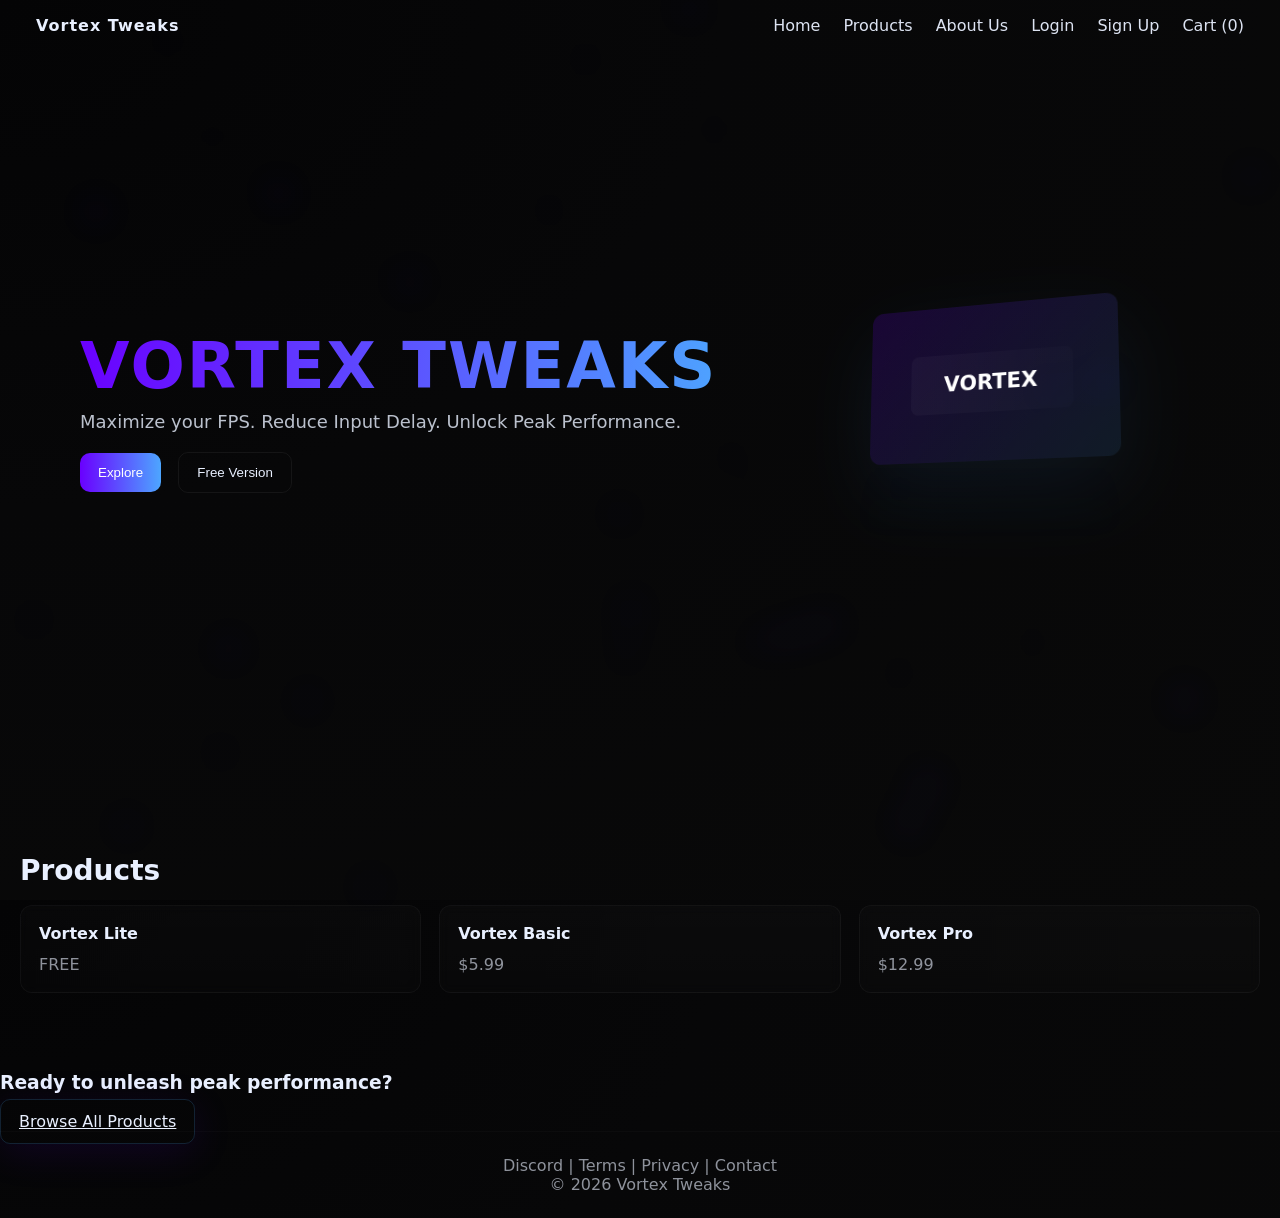
<file: index.html>
<!doctype html>
<html lang="en">
<head>
  <meta charset="utf-8" />
  <meta name="viewport" content="width=device-width,initial-scale=1" />
  <title>Vortex Tweaks</title>
  <link rel="stylesheet" href="styles.css">
  <link rel="icon" href="data:;base64,iVBORw0KGgo=">
</head>
<body>
  <div id="particles"></div>
  <header class="navbar" id="navbar">
	<div class="brand">Vortex Tweaks</div>
	<nav>
	  <a href="index.html">Home</a>
	  <a href="products.html">Products</a>
	  <a href="about.html">About Us</a>
	  <a href="login.html">Login</a>
	  <a href="signup.html">Sign Up</a>
	  <a href="cart.html">Cart (<span id="cart-count">0</span>)</a>
	</nav>
  </header>

  <main>
	<section class="hero">
	  <div class="hero-inner">
		<div class="hero-text">
		  <h1 class="vortex-title">VORTEX TWEAKS</h1>
		  <p class="subtitle">Maximize your FPS. Reduce Input Delay. Unlock Peak Performance.</p>
		  <div class="hero-cta">
			<button class="btn btn-primary" id="explore-btn">Explore</button>
			<button class="btn btn-ghost" id="free-btn">Free Version</button>
		  </div>
		</div>

		<div class="hero-product">
		  <div class="product-box-wrap">
			<div class="product-box">
			  <div class="product-face">VORTEX</div>
			</div>
			<div class="product-reflection"></div>
		  </div>
		</div>
	  </div>
	</section>

	<section id="products-preview" class="section products-preview">
	  <h2 class="section-title">Products</h2>
	  <div class="cards" id="products-list">
		<!-- Preview cards populated from products.html data pattern via JS -->
	  </div>
	</section>

	<section class="about-cta">
	  <h3>Ready to unleash peak performance?</h3>
	  <a class="btn btn-glow" href="products.html">Browse All Products</a>
	</section>
  </main>

  <footer class="site-footer">
	<div>Discord | Terms | Privacy | Contact</div>
	<div>© 2026 Vortex Tweaks</div>
  </footer>

  <script src="scripts.js"></script>
</body>
</html>
</file>
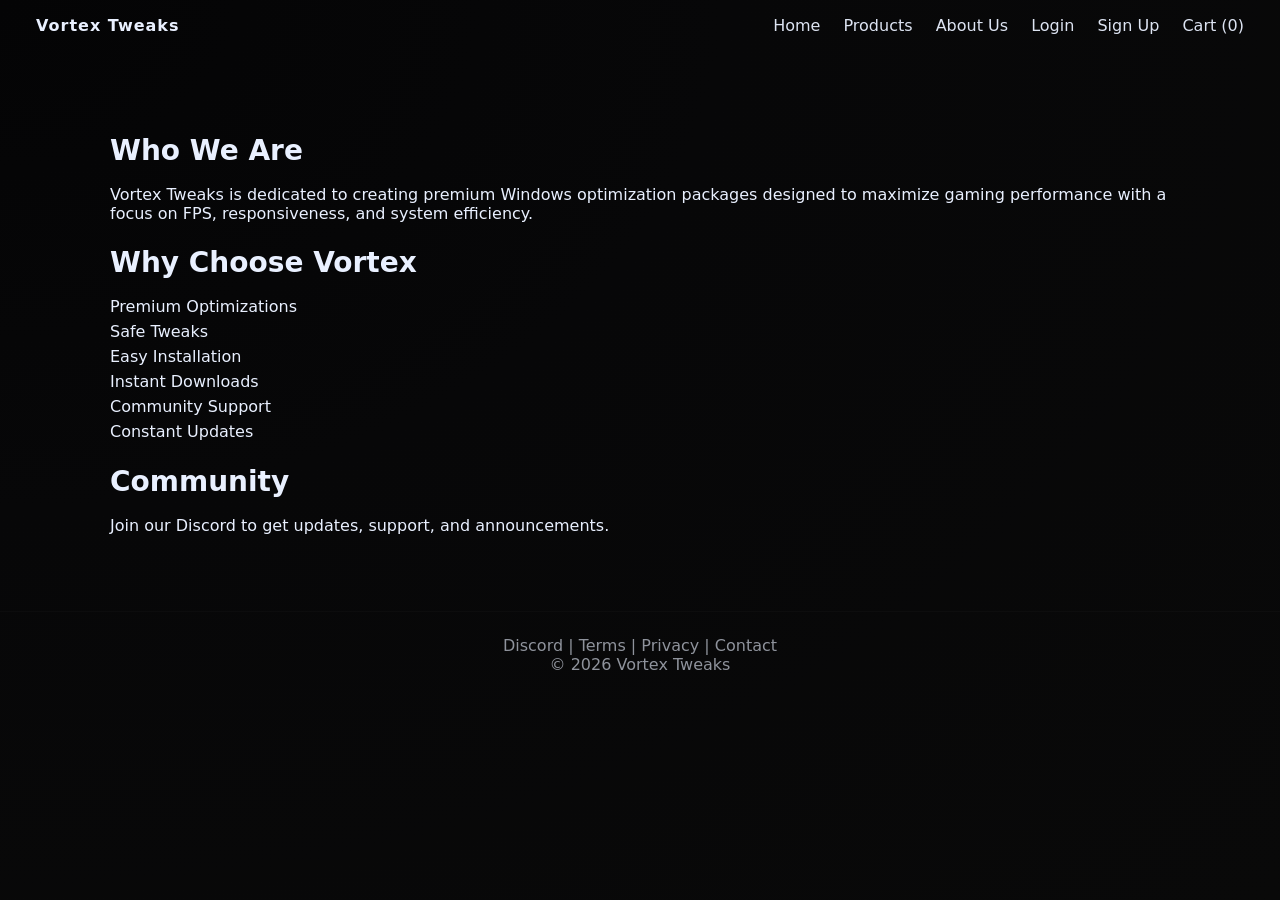
<file: about.html>
<!doctype html>
<html lang="en">
<head>
  <meta charset="utf-8" />
  <meta name="viewport" content="width=device-width,initial-scale=1" />
  <title>About Us - Vortex Tweaks</title>
  <link rel="stylesheet" href="styles.css">
</head>
<body>
  <header class="navbar" id="navbar">
	<div class="brand">Vortex Tweaks</div>
	<nav>
	  <a href="index.html">Home</a>
	  <a href="products.html">Products</a>
	  <a href="about.html">About Us</a>
	  <a href="login.html">Login</a>
	  <a href="signup.html">Sign Up</a>
	  <a href="cart.html">Cart (<span id="cart-count">0</span>)</a>
	</nav>
  </header>

  <main class="container">
	<section class="section">
	  <h1 class="section-title">Who We Are</h1>
	  <p>Vortex Tweaks is dedicated to creating premium Windows optimization packages designed to maximize gaming performance with a focus on FPS, responsiveness, and system efficiency.</p>

	  <h2 class="section-title">Why Choose Vortex</h2>
	  <ul class="features">
		<li>Premium Optimizations</li>
		<li>Safe Tweaks</li>
		<li>Easy Installation</li>
		<li>Instant Downloads</li>
		<li>Community Support</li>
		<li>Constant Updates</li>
	  </ul>

	  <h2 class="section-title">Community</h2>
	  <p>Join our Discord to get updates, support, and announcements.</p>
	</section>
  </main>

  <footer class="site-footer">
	<div>Discord | Terms | Privacy | Contact</div>
	<div>© 2026 Vortex Tweaks</div>
  </footer>

  <script src="scripts.js"></script>
</body>
</html>
</file>
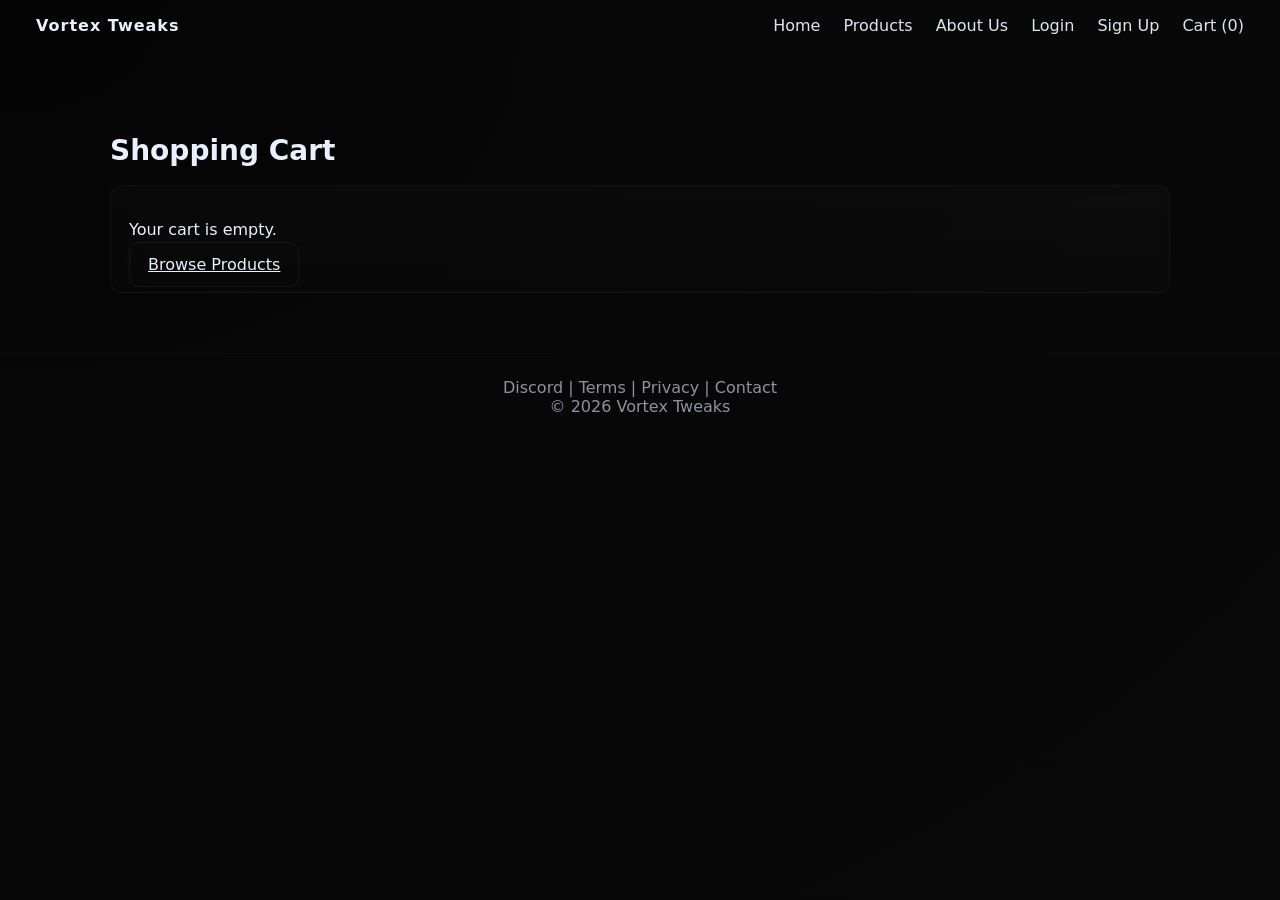
<file: cart.html>
<!doctype html>
<html lang="en">
<head>
  <meta charset="utf-8" />
  <meta name="viewport" content="width=device-width,initial-scale=1" />
  <title>Cart - Vortex Tweaks</title>
  <link rel="stylesheet" href="styles.css">
</head>
<body>
  <header class="navbar" id="navbar">
	<div class="brand">Vortex Tweaks</div>
	<nav>
	  <a href="index.html">Home</a>
	  <a href="products.html">Products</a>
	  <a href="about.html">About Us</a>
	  <a href="login.html">Login</a>
	  <a href="signup.html">Sign Up</a>
	  <a href="cart.html">Cart (<span id="cart-count">0</span>)</a>
	</nav>
  </header>

  <main class="container">
	<section class="section">
	  <h1 class="section-title">Shopping Cart</h1>
	  <div id="cart-root">
		<!-- Cart items injected by scripts.js -->
	  </div>
	</section>
  </main>

  <footer class="site-footer">
	<div>Discord | Terms | Privacy | Contact</div>
	<div>© 2026 Vortex Tweaks</div>
  </footer>

  <script src="scripts.js"></script>
</body>
</html>
</file>
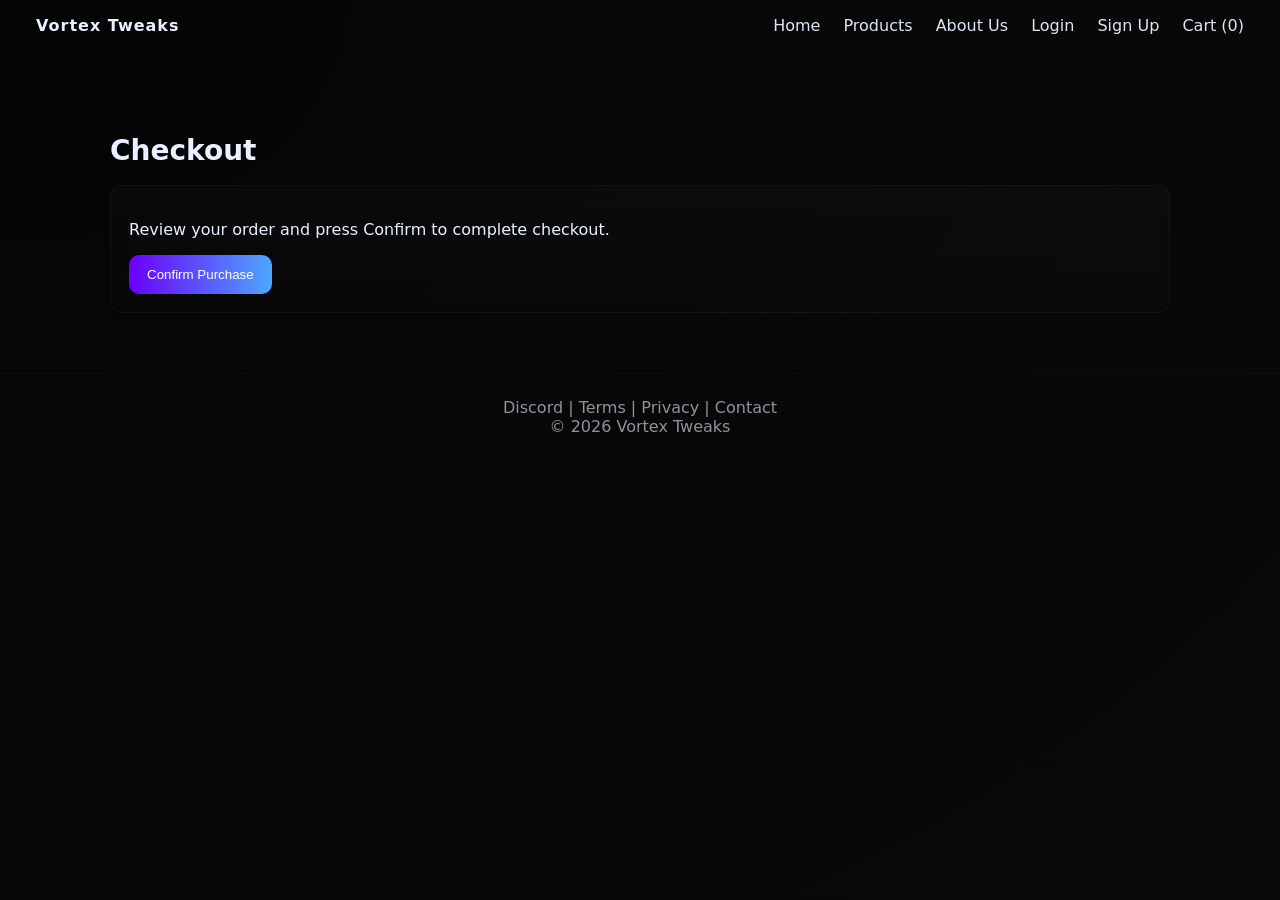
<file: checkout.html>
<!doctype html>
<html lang="en">
<head>
  <meta charset="utf-8" />
  <meta name="viewport" content="width=device-width,initial-scale=1" />
  <title>Checkout - Vortex Tweaks</title>
  <link rel="stylesheet" href="styles.css">
</head>
<body>
  <header class="navbar" id="navbar">
	<div class="brand">Vortex Tweaks</div>
	<nav>
	  <a href="index.html">Home</a>
	  <a href="products.html">Products</a>
	  <a href="about.html">About Us</a>
	  <a href="login.html">Login</a>
	  <a href="signup.html">Sign Up</a>
	  <a href="cart.html">Cart (<span id="cart-count">0</span>)</a>
	</nav>
  </header>

  <main class="container">
	<section class="section">
	  <h1 class="section-title">Checkout</h1>
	  <div class="card glass">
		<p id="checkout-summary">Review your order and press Confirm to complete checkout.</p>
		<button class="btn btn-primary" id="confirm-checkout">Confirm Purchase</button>
	  </div>
	</section>
  </main>

  <footer class="site-footer">
	<div>Discord | Terms | Privacy | Contact</div>
	<div>© 2026 Vortex Tweaks</div>
  </footer>

  <script src="scripts.js"></script>
</body>
</html>
</file>
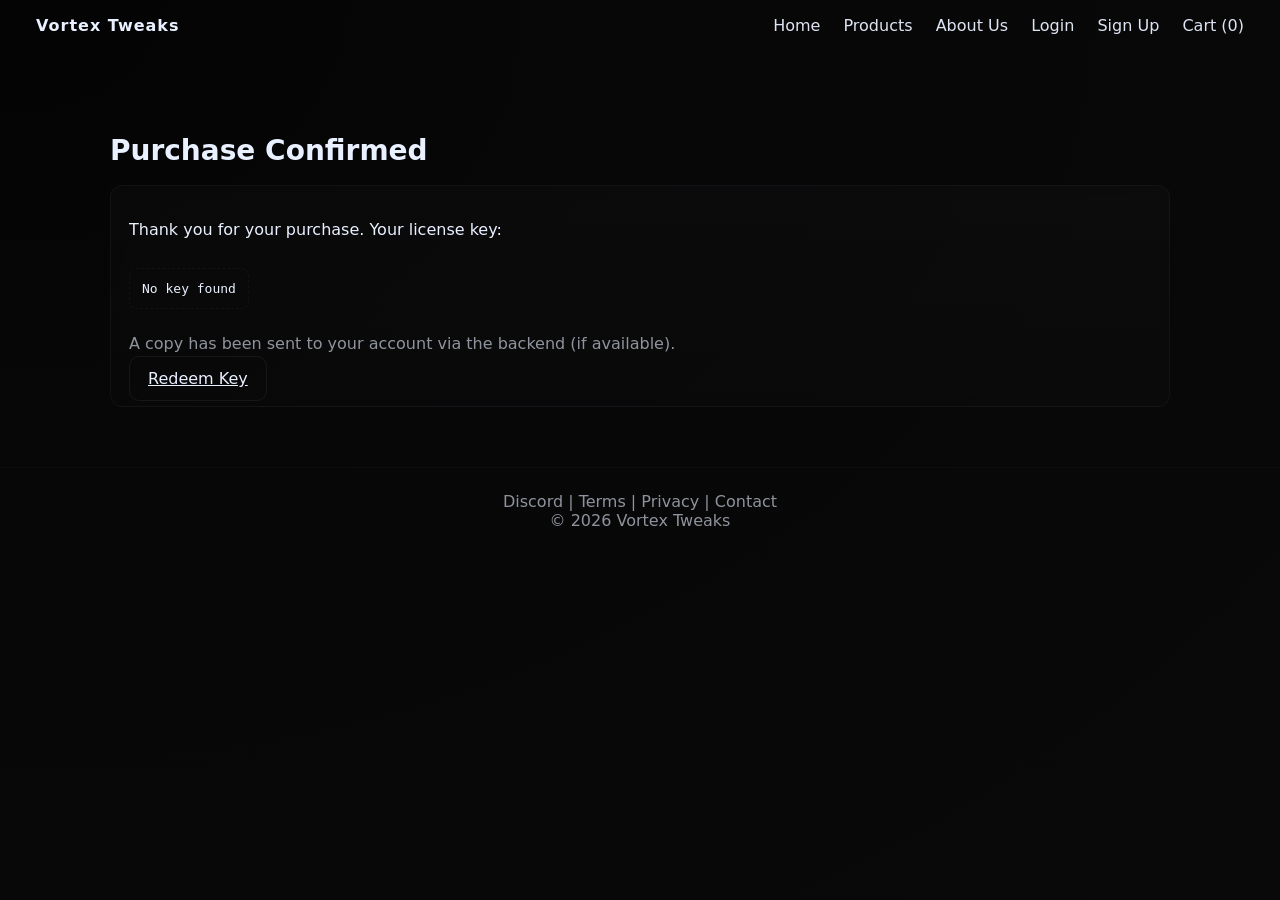
<file: confirm.html>
<!doctype html>
<html lang="en">
<head>
  <meta charset="utf-8" />
  <meta name="viewport" content="width=device-width,initial-scale=1" />
  <title>Confirmation - Vortex Tweaks</title>
  <link rel="stylesheet" href="styles.css">
</head>
<body>
  <header class="navbar" id="navbar">
	<div class="brand">Vortex Tweaks</div>
	<nav>
	  <a href="index.html">Home</a>
	  <a href="products.html">Products</a>
	  <a href="about.html">About Us</a>
	  <a href="login.html">Login</a>
	  <a href="signup.html">Sign Up</a>
	  <a href="cart.html">Cart (<span id="cart-count">0</span>)</a>
	</nav>
  </header>

  <main class="container">
	<section class="section">
	  <h1 class="section-title">Purchase Confirmed</h1>
	  <div class="card glass" id="confirmation-card">
		<p>Thank you for your purchase. Your license key:</p>
		<pre id="license-key" class="license-key">-</pre>
		<p class="muted">A copy has been sent to your account via the backend (if available).</p>
		<a class="btn" href="redeem.html">Redeem Key</a>
	  </div>
	</section>
  </main>

  <footer class="site-footer">
	<div>Discord | Terms | Privacy | Contact</div>
	<div>© 2026 Vortex Tweaks</div>
  </footer>

  <script src="scripts.js"></script>
</body>
</html>
</file>
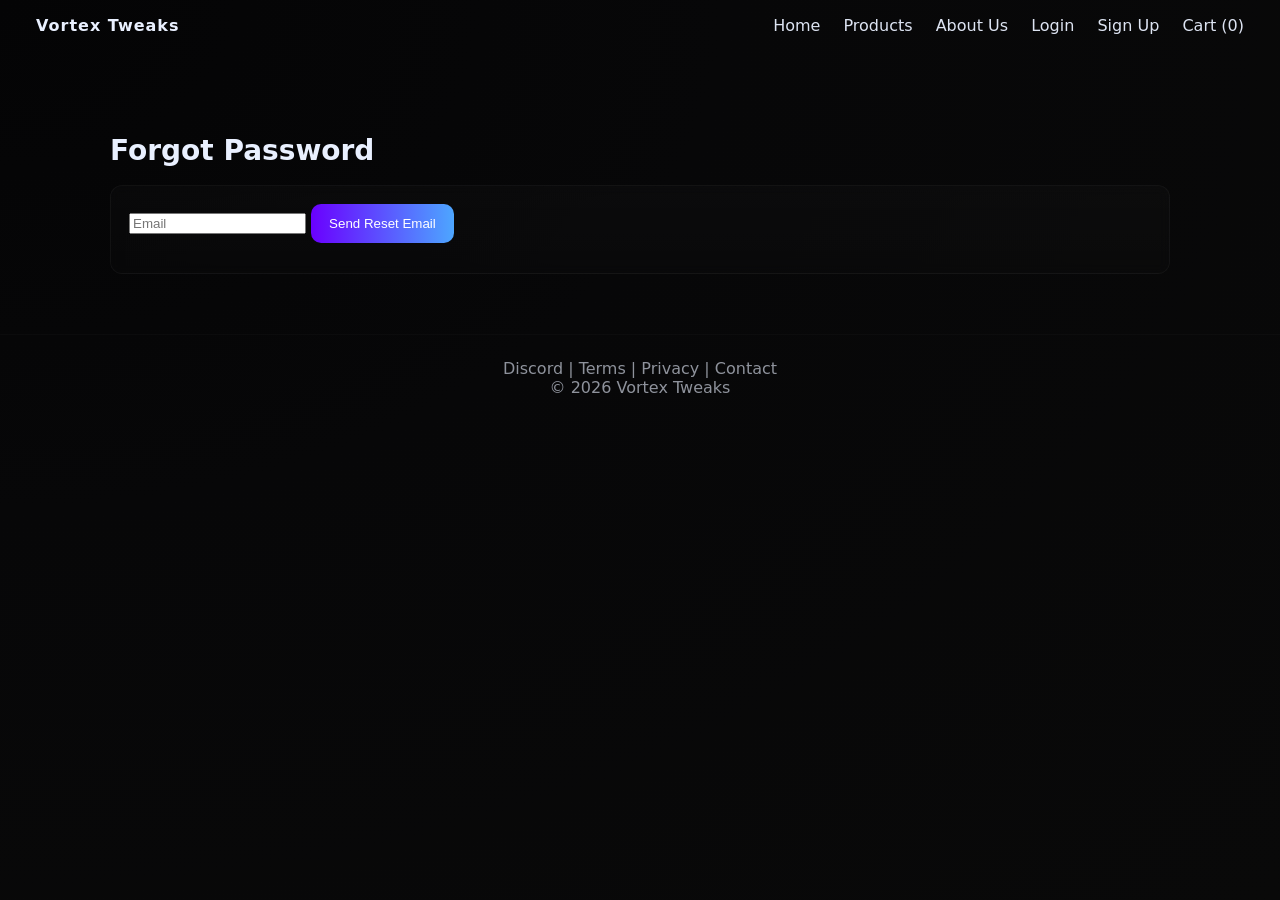
<file: forgot.html>
<!doctype html>
<html lang="en">
<head>
  <meta charset="utf-8" />
  <meta name="viewport" content="width=device-width,initial-scale=1" />
  <title>Forgot Password - Vortex Tweaks</title>
  <link rel="stylesheet" href="styles.css">
</head>
<body>
  <header class="navbar" id="navbar">
	<div class="brand">Vortex Tweaks</div>
	<nav>
	  <a href="index.html">Home</a>
	  <a href="products.html">Products</a>
	  <a href="about.html">About Us</a>
	  <a href="login.html">Login</a>
	  <a href="signup.html">Sign Up</a>
	  <a href="cart.html">Cart (<span id="cart-count">0</span>)</a>
	</nav>
  </header>

  <main class="container">
	<section class="section">
	  <h1 class="section-title">Forgot Password</h1>
	  <div class="card glass">
		<input id="forgot-email" placeholder="Email" />
		<button class="btn btn-primary" id="forgot-btn">Send Reset Email</button>
		<div id="forgot-msg" class="muted"></div>
	  </div>
	</section>
  </main>

  <footer class="site-footer">
	<div>Discord | Terms | Privacy | Contact</div>
	<div>© 2026 Vortex Tweaks</div>
  </footer>

  <script src="scripts.js"></script>
</body>
</html>
</file>
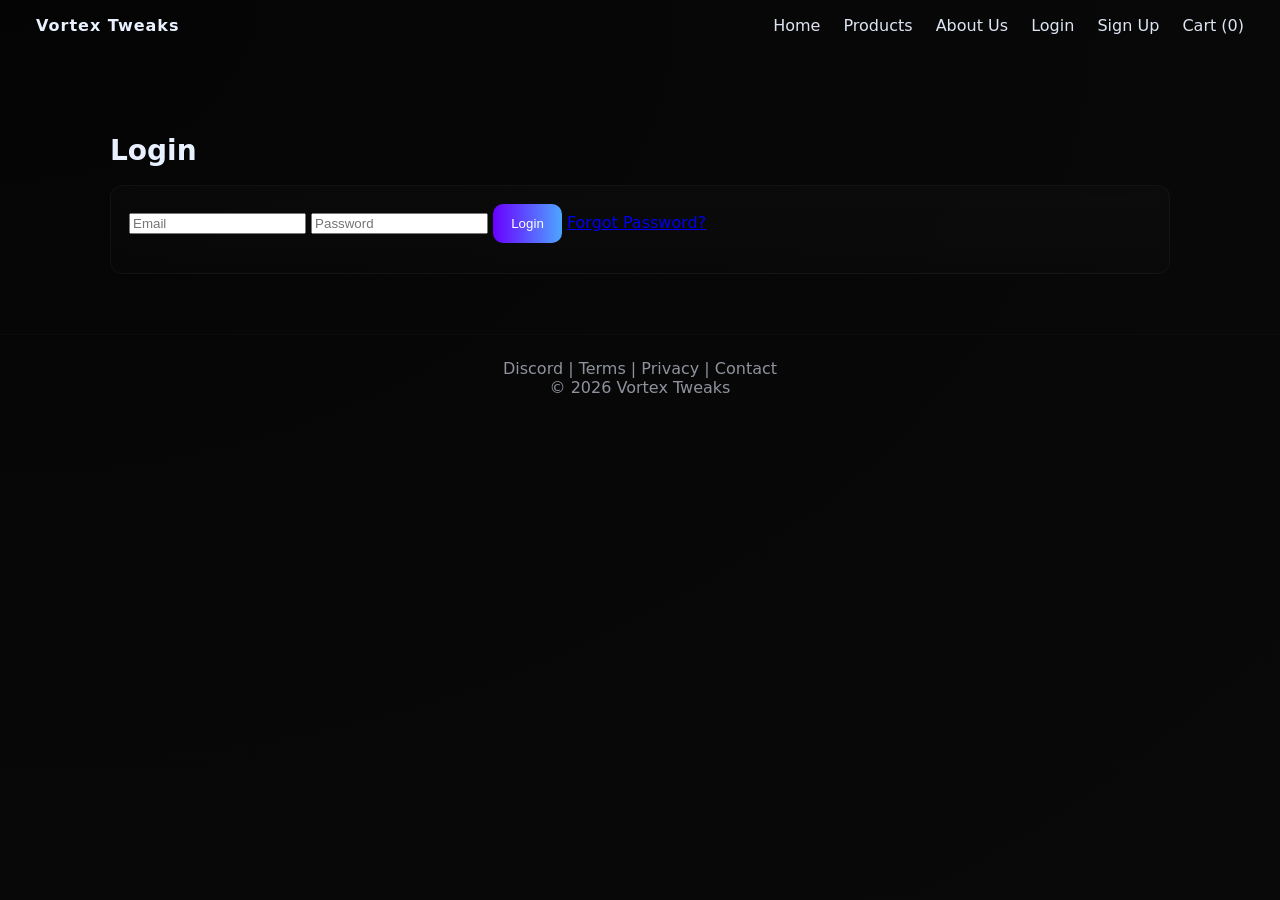
<file: login.html>
<!doctype html>
<html lang="en">
<head>
  <meta charset="utf-8" />
  <meta name="viewport" content="width=device-width,initial-scale=1" />
  <title>Login - Vortex Tweaks</title>
  <link rel="stylesheet" href="styles.css">
</head>
<body>
  <header class="navbar" id="navbar">
	<div class="brand">Vortex Tweaks</div>
	<nav>
	  <a href="index.html">Home</a>
	  <a href="products.html">Products</a>
	  <a href="about.html">About Us</a>
	  <a href="login.html">Login</a>
	  <a href="signup.html">Sign Up</a>
	  <a href="cart.html">Cart (<span id="cart-count">0</span>)</a>
	</nav>
  </header>

  <main class="container">
	<section class="section">
	  <h1 class="section-title">Login</h1>
	  <div class="card glass">
		<input id="login-email" placeholder="Email" />
		<input id="login-password" placeholder="Password" type="password" />
		<button class="btn btn-primary" id="login-btn">Login</button>
		<a href="forgot.html">Forgot Password?</a>
		<div id="login-msg" class="muted"></div>
	  </div>
	</section>
  </main>

  <footer class="site-footer">
	<div>Discord | Terms | Privacy | Contact</div>
	<div>© 2026 Vortex Tweaks</div>
  </footer>

  <script src="scripts.js"></script>
</body>
</html>
</file>
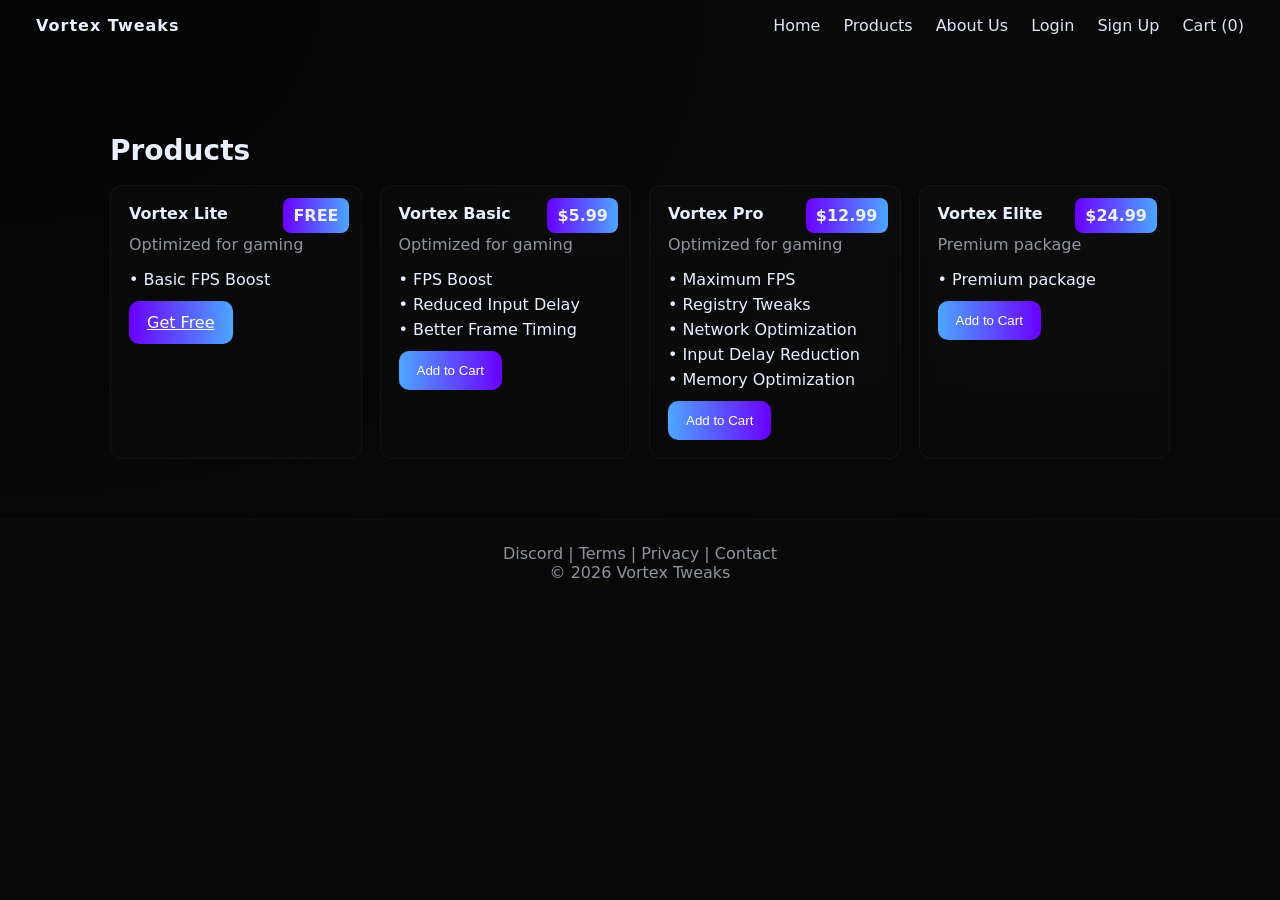
<file: products.html>
<!doctype html>
<html lang="en">
<head>
  <meta charset="utf-8" />
  <meta name="viewport" content="width=device-width,initial-scale=1" />
  <title>Products - Vortex Tweaks</title>
  <link rel="stylesheet" href="styles.css">
</head>
<body>
  <header class="navbar" id="navbar">
	<div class="brand">Vortex Tweaks</div>
	<nav>
	  <a href="index.html">Home</a>
	  <a href="products.html">Products</a>
	  <a href="about.html">About Us</a>
	  <a href="login.html">Login</a>
	  <a href="signup.html">Sign Up</a>
	  <a href="cart.html">Cart (<span id="cart-count">0</span>)</a>
	</nav>
  </header>

  <main class="container">
	<section class="section">
	  <h1 class="section-title">Products</h1>
	  <div class="cards" id="product-catalog">
		<!-- Product cards rendered by JS -->
	  </div>
	</section>
  </main>

  <footer class="site-footer">
	<div>Discord | Terms | Privacy | Contact</div>
	<div>© 2026 Vortex Tweaks</div>
  </footer>

  <script src="scripts.js"></script>
</body>
</html>
</file>
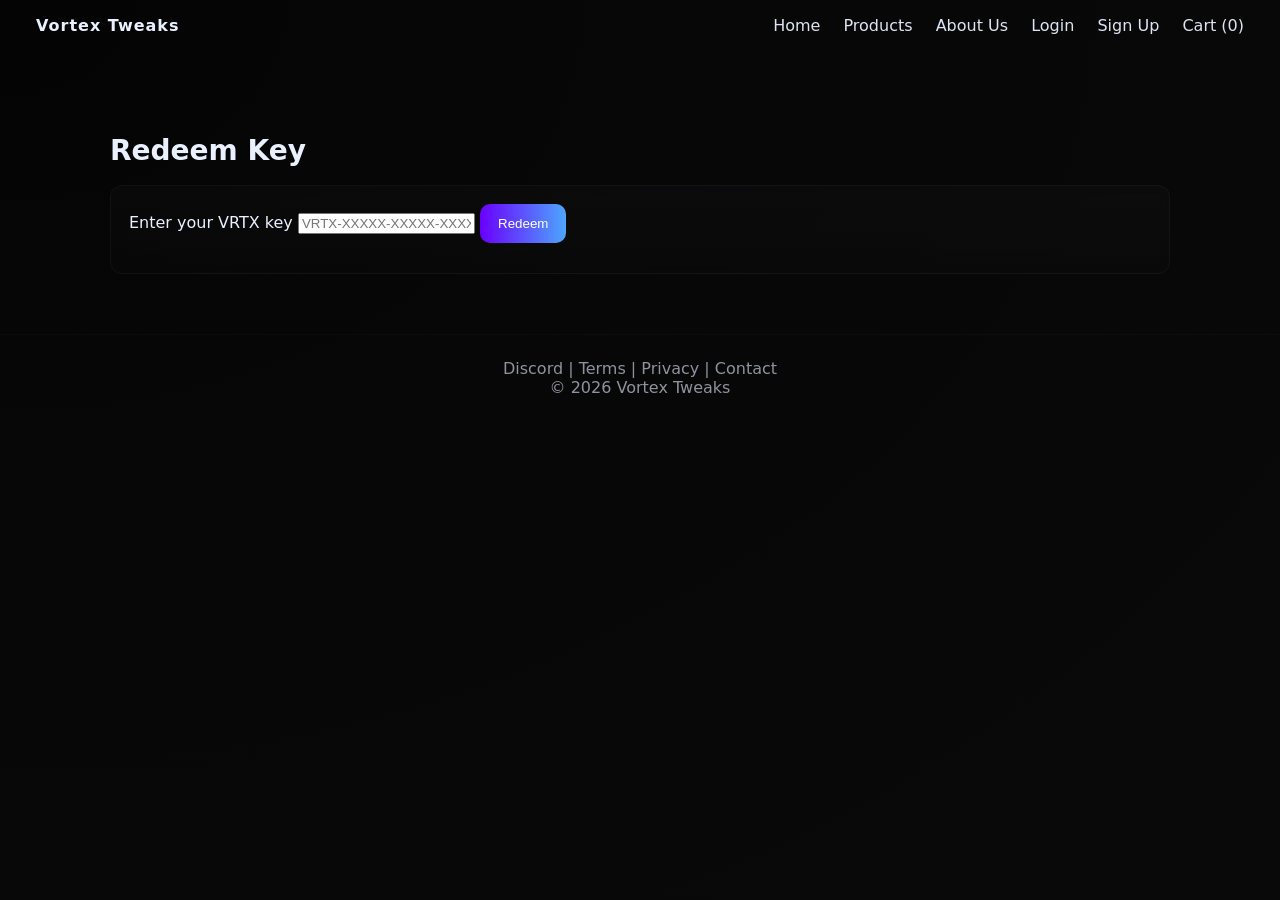
<file: redeem.html>
<!doctype html>
<html lang="en">
<head>
  <meta charset="utf-8" />
  <meta name="viewport" content="width=device-width,initial-scale=1" />
  <title>Redeem - Vortex Tweaks</title>
  <link rel="stylesheet" href="styles.css">
</head>
<body>
  <header class="navbar" id="navbar">
	<div class="brand">Vortex Tweaks</div>
	<nav>
	  <a href="index.html">Home</a>
	  <a href="products.html">Products</a>
	  <a href="about.html">About Us</a>
	  <a href="login.html">Login</a>
	  <a href="signup.html">Sign Up</a>
	  <a href="cart.html">Cart (<span id="cart-count">0</span>)</a>
	</nav>
  </header>

  <main class="container">
	<section class="section">
	  <h1 class="section-title">Redeem Key</h1>
	  <div class="card glass">
		<label for="redeem-key">Enter your VRTX key</label>
		<input id="redeem-key" placeholder="VRTX-XXXXX-XXXXX-XXXXX" />
		<button class="btn btn-primary" id="redeem-btn">Redeem</button>
		<div id="redeem-result" class="muted"></div>
	  </div>
	</section>
  </main>

  <footer class="site-footer">
	<div>Discord | Terms | Privacy | Contact</div>
	<div>© 2026 Vortex Tweaks</div>
  </footer>

  <script src="scripts.js"></script>
</body>
</html>
</file>
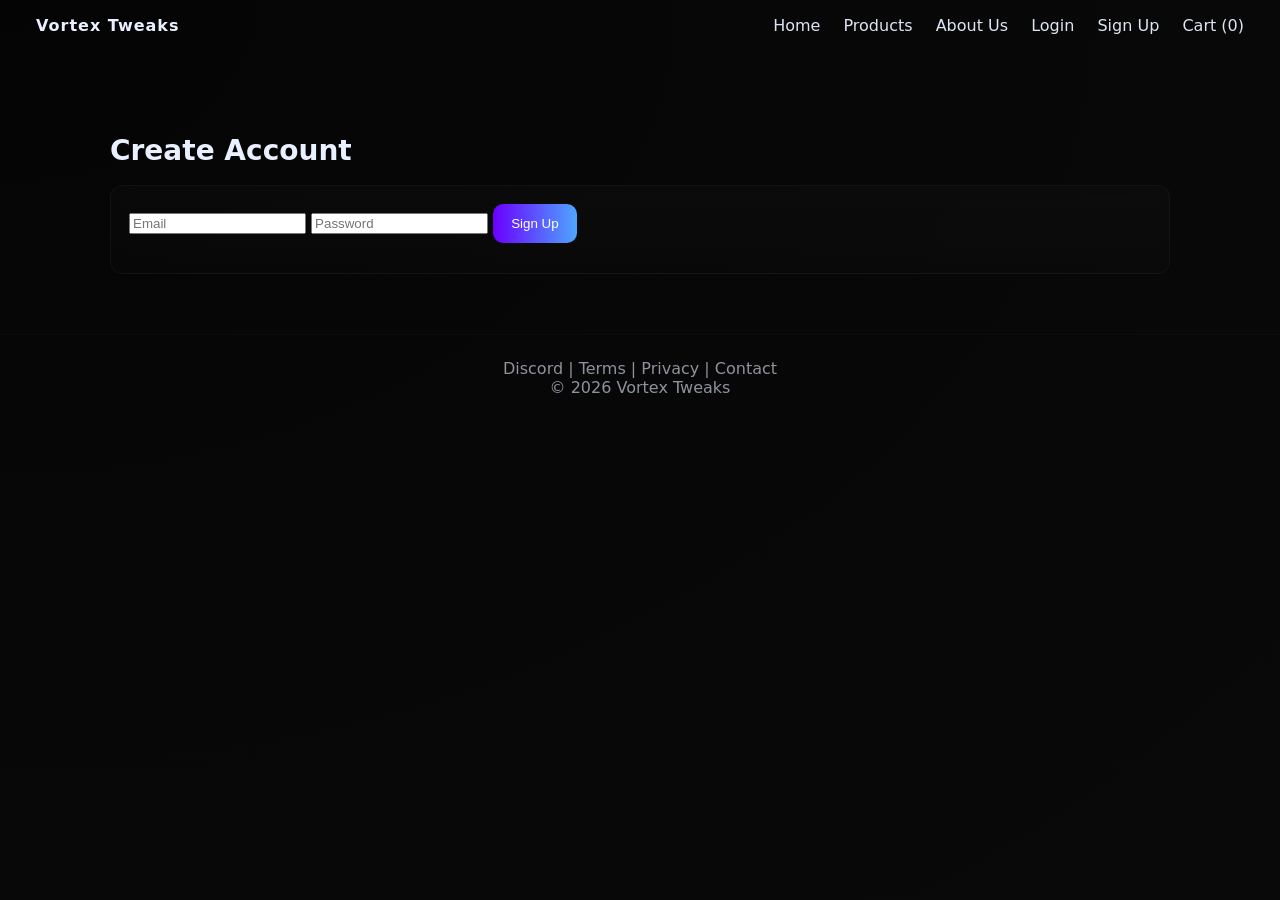
<file: signup.html>
<!doctype html>
<html lang="en">
<head>
  <meta charset="utf-8" />
  <meta name="viewport" content="width=device-width,initial-scale=1" />
  <title>Sign Up - Vortex Tweaks</title>
  <link rel="stylesheet" href="styles.css">
</head>
<body>
  <header class="navbar" id="navbar">
	<div class="brand">Vortex Tweaks</div>
	<nav>
	  <a href="index.html">Home</a>
	  <a href="products.html">Products</a>
	  <a href="about.html">About Us</a>
	  <a href="login.html">Login</a>
	  <a href="signup.html">Sign Up</a>
	  <a href="cart.html">Cart (<span id="cart-count">0</span>)</a>
	</nav>
  </header>

  <main class="container">
	<section class="section">
	  <h1 class="section-title">Create Account</h1>
	  <div class="card glass">
		<input id="signup-email" placeholder="Email" />
		<input id="signup-password" placeholder="Password" type="password" />
		<button class="btn btn-primary" id="signup-btn">Sign Up</button>
		<div id="signup-msg" class="muted"></div>
	  </div>
	</section>
  </main>

  <footer class="site-footer">
	<div>Discord | Terms | Privacy | Contact</div>
	<div>© 2026 Vortex Tweaks</div>
  </footer>

  <script src="scripts.js"></script>
</body>
</html>
</file>
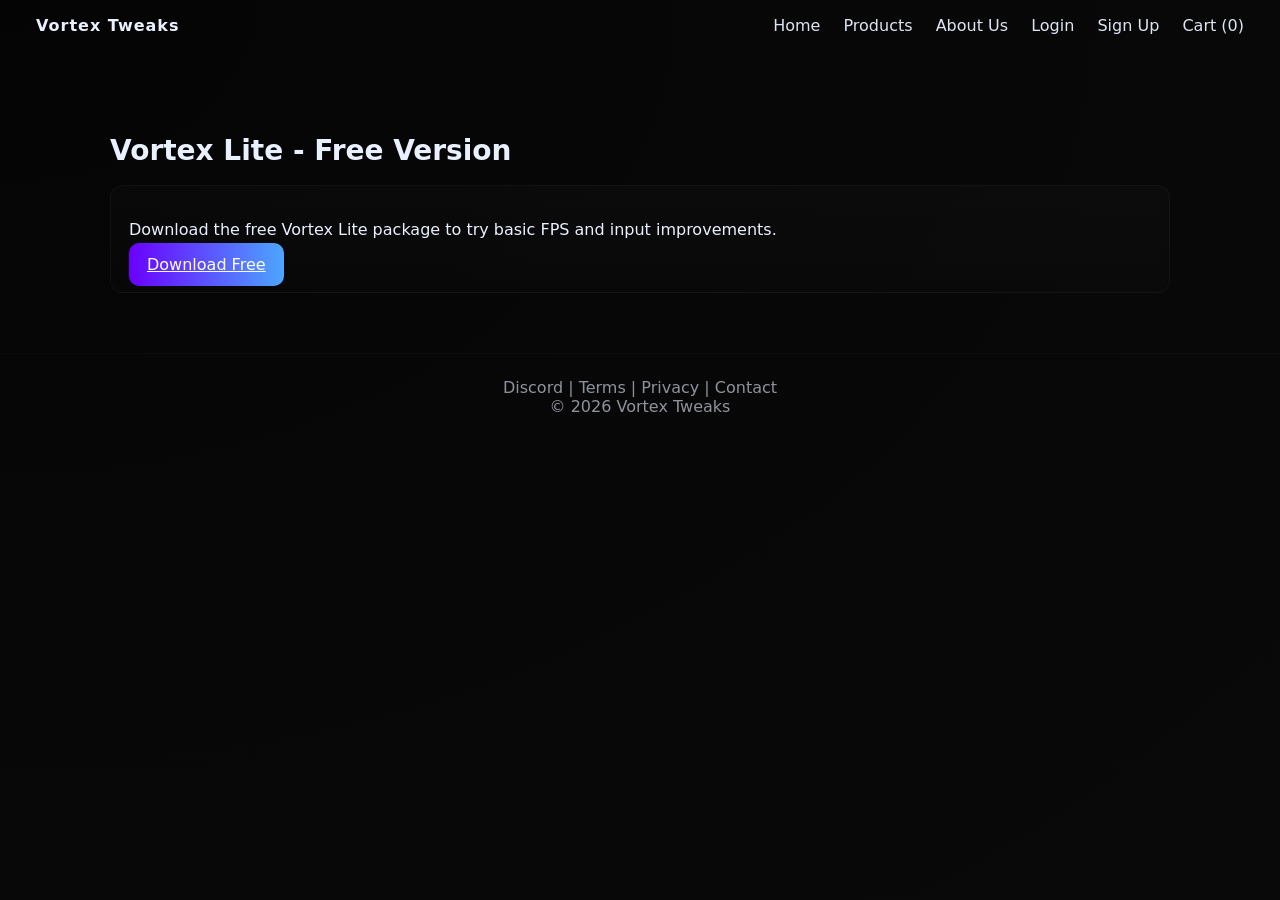
<file: something.html>
<!doctype html>
<html lang="en">
<head>
  <meta charset="utf-8" />
  <meta name="viewport" content="width=device-width,initial-scale=1" />
  <title>Free Version - Vortex Tweaks</title>
  <link rel="stylesheet" href="styles.css">
</head>
<body>
  <header class="navbar" id="navbar">
	<div class="brand">Vortex Tweaks</div>
	<nav>
	  <a href="index.html">Home</a>
	  <a href="products.html">Products</a>
	  <a href="about.html">About Us</a>
	  <a href="login.html">Login</a>
	  <a href="signup.html">Sign Up</a>
	  <a href="cart.html">Cart (<span id="cart-count">0</span>)</a>
	</nav>
  </header>

  <main class="container">
	<section class="section">
	  <h1 class="section-title">Vortex Lite - Free Version</h1>
	  <div class="card glass">
		<p>Download the free Vortex Lite package to try basic FPS and input improvements.</p>
		<a class="btn btn-primary" href="#">Download Free</a>
	  </div>
	</section>
  </main>

  <footer class="site-footer">
	<div>Discord | Terms | Privacy | Contact</div>
	<div>© 2026 Vortex Tweaks</div>
  </footer>

  <script src="scripts.js"></script>
</body>
</html>
</file>
<file: styles.css>
:root{
  --bg:#090909;
  --dark-purple:#6A00FF;
  --electric-blue:#4DA6FF;
  --glass: rgba(255,255,255,0.04);
  --glass-2: rgba(255,255,255,0.02);
  --text: #e9f0ff;
}
*{box-sizing:border-box}
html,body{height:100%;margin:0;font-family:Inter,system-ui,Segoe UI,Roboto,'Helvetica Neue',Arial;color:var(--text);background:radial-gradient(ellipse at top left,#040405 0%, #070708 40%, var(--bg) 100%);-webkit-font-smoothing:antialiased}

/* particles container covers background */
#particles{position:fixed;inset:0;z-index:0;filter:blur(20px);opacity:0.8}

.navbar{position:sticky;top:0;display:flex;align-items:center;justify-content:space-between;padding:16px 36px;z-index:40;transition:background 300ms,backdrop-filter 300ms}
.navbar nav a{color:var(--text);margin-left:18px;text-decoration:none;opacity:0.95}
.navbar .brand{font-weight:700;letter-spacing:1px}
.navbar.transparent{background:transparent}
.navbar.solid{background:linear-gradient(90deg,rgba(106,0,255,0.08),rgba(77,166,255,0.04));backdrop-filter: blur(8px);border-bottom:1px solid rgba(255,255,255,0.03)}

.hero{min-height:80vh;display:flex;align-items:center;position:relative;z-index:10}
.hero-inner{display:flex;gap:48px;align-items:center;width:100%;max-width:1200px;margin:0 auto;padding:40px}
.hero-text{flex:1}
.vortex-title{font-size:64px;margin:0 0 8px;background:linear-gradient(90deg,var(--dark-purple),var(--electric-blue));-webkit-background-clip:text;background-clip:text;color:transparent;letter-spacing:2px}
.subtitle{color:rgba(233,240,255,0.8);margin:0 0 20px;font-size:18px}
.hero-cta .btn{margin-right:12px}

.btn{border:1px solid rgba(255,255,255,0.06);padding:12px 18px;border-radius:10px;background:transparent;color:var(--text);cursor:pointer;transition:all .2s ease}
.btn:hover{transform:translateY(-3px);box-shadow:0 8px 30px rgba(106,0,255,0.12)}
.btn-primary{background:linear-gradient(90deg,var(--dark-purple),var(--electric-blue));color:#fff;border:none}
.btn-ghost{background:transparent}
.btn-glow{box-shadow:0 8px 40px rgba(106,0,255,0.12);border:1px solid rgba(77,166,255,0.18)}

.hero-product{width:420px;display:flex;justify-content:center}
.product-box-wrap{position:relative;width:300px;height:220px;perspective:900px}
.product-box{width:260px;height:160px;margin:0 auto;background:linear-gradient(135deg,rgba(106,0,255,0.18),rgba(77,166,255,0.12));border-radius:12px;display:flex;align-items:center;justify-content:center;color:white;font-weight:800;font-size:22px;transform:rotateX(10deg) rotateY(-18deg);box-shadow:0 30px 80px rgba(77,166,255,0.08);animation:floaty 6s ease-in-out infinite}
.product-face{padding:18px 36px;background:linear-gradient(90deg,rgba(255,255,255,0.03),rgba(255,255,255,0.01));border-radius:8px}
.product-reflection{position:absolute;left:50%;bottom:-12px;transform:translateX(-50%) scaleY(-1);width:260px;height:80px;background:linear-gradient(180deg,rgba(77,166,255,0.08),rgba(106,0,255,0.02));filter:blur(10px);opacity:0.12;border-radius:12px}

@keyframes floaty{0%{transform:translateY(0) rotateX(10deg) rotateY(-18deg)}50%{transform:translateY(-18px) rotateX(12deg) rotateY(-12deg)}100%{transform:translateY(0) rotateX(10deg) rotateY(-18deg)}}

.section{padding:60px 20px}
.container{max-width:1100px;margin:0 auto}
.section-title{font-size:28px;margin-bottom:18px}
.cards{display:grid;grid-template-columns:repeat(auto-fit,minmax(220px,1fr));gap:18px}
.card{padding:18px;border-radius:12px;background:linear-gradient(180deg,rgba(255,255,255,0.02),rgba(255,255,255,0.01));border:1px solid rgba(255,255,255,0.03)}
.glass{background:linear-gradient(180deg,rgba(255,255,255,0.02),rgba(255,255,255,0.01));backdrop-filter:blur(6px);border:1px solid rgba(255,255,255,0.04)}

.product-card{position:relative;overflow:hidden}
.price-badge{position:absolute;top:12px;right:12px;background:linear-gradient(90deg,var(--dark-purple),var(--electric-blue));padding:8px 10px;border-radius:8px;font-weight:700}
.features{list-style:none;padding:0;margin:12px 0}
.features li{margin-bottom:6px}

.btn-add{background:linear-gradient(90deg,var(--electric-blue),var(--dark-purple));border:none;color:#fff}

.muted{color:rgba(233,240,255,0.6);margin-top:12px}

.site-footer{padding:24px;text-align:center;color:rgba(233,240,255,0.6);border-top:1px solid rgba(255,255,255,0.02)}

/* responsive */
@media(max-width:900px){.hero-inner{flex-direction:column}.hero-product{width:100%}}

/* small utilities */
.license-key{background:transparent;border-radius:8px;padding:12px;border:1px dashed rgba(255,255,255,0.04);display:inline-block}
</file>
